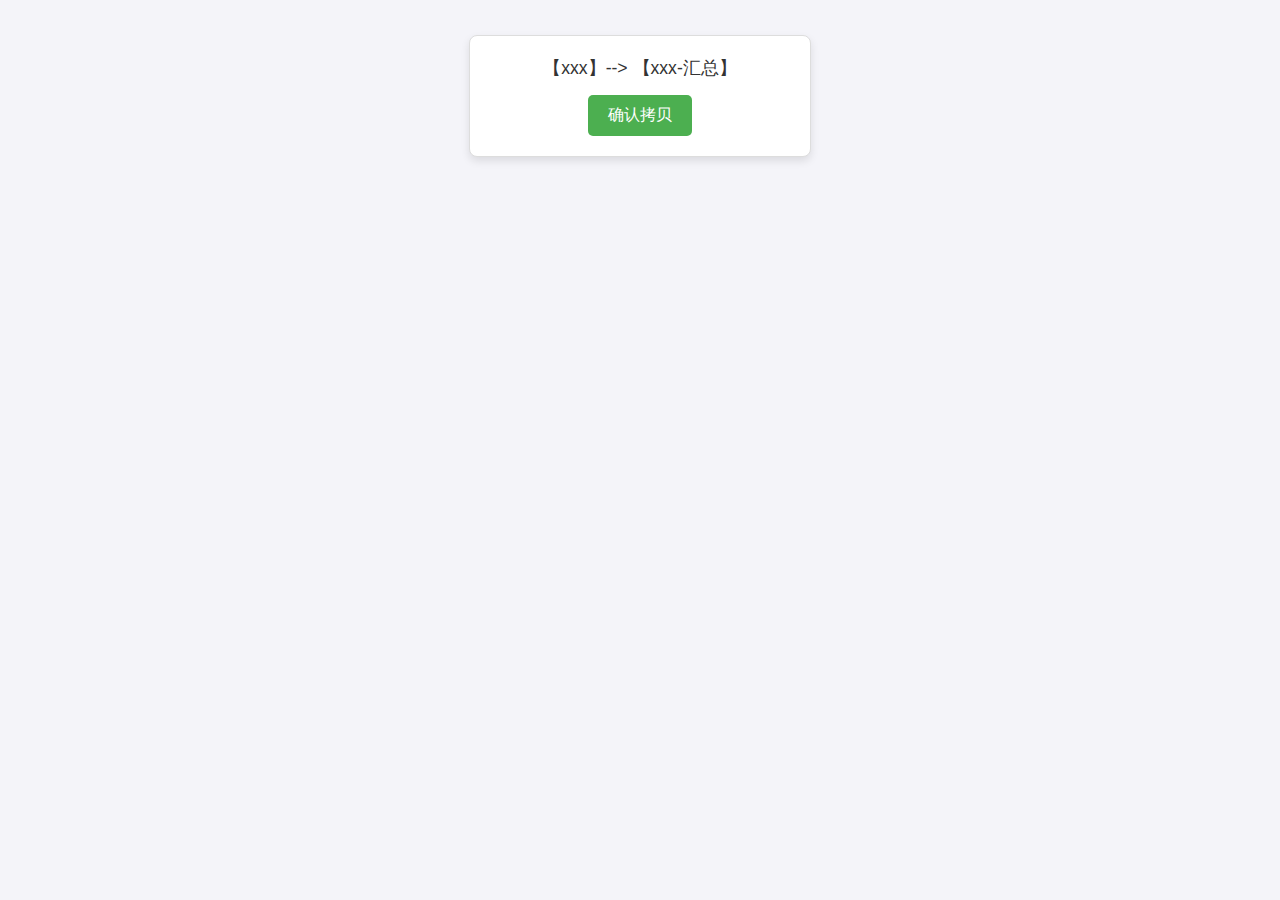
<file: E001boDunERPtbCopy/index.html>
<!DOCTYPE html>
<html lang="en">
<head>
  <meta charset="UTF-8">
  <meta name="viewport" content="width=device-width, initial-scale=1.0">
  <link rel="stylesheet" href="style.css">
  <title>博顿ERP copy-dj</title>
</head>
<body>
  <!-- 第1个模块 -->
  <div class="module">
    <p>【xxx】--> 【xxx-汇总】</p>
    <button id="button_1">确认拷贝</button>
  </div>
  <!-- 第2个模块 -->
  <div class="module" style="display: none;">
    <p>【样本BOM】-->【样本BOM-汇总】</p>
    <button id="button_2">确认拷贝</button>
  </div>

  <script type="module" src="index.bundle.js"></script>
</body>
</html>
</file>
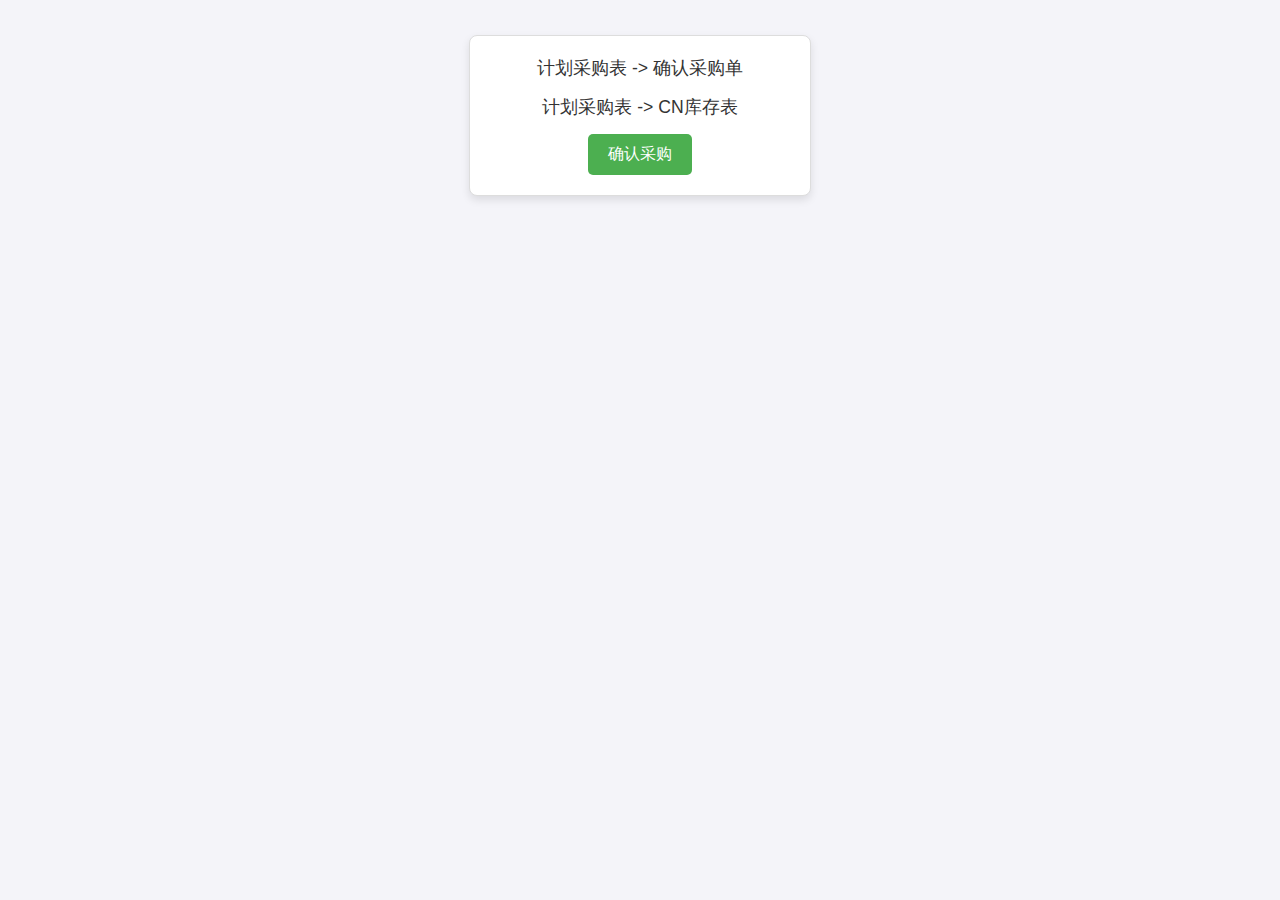
<file: EnOnlineRetailersPurchaseTb/index.html>
<!DOCTYPE html>
<html lang="en">
<head>
  <meta charset="UTF-8">
  <meta name="viewport" content="width=device-width, initial-scale=1.0">
  <link rel="stylesheet" href="style.css">
  <title>ERP-dj</title>
</head>
<body>
  <!-- 第一个模块 -->
  <div class="module">
    <p>计划采购表 -> 确认采购单</p>
    <p>计划采购表 -> CN库存表  </p>
    <button id="button_1">确认采购</button>
  </div>

  <script type="module" src="index.bundle.js"></script>
</body>
</html>
</file>
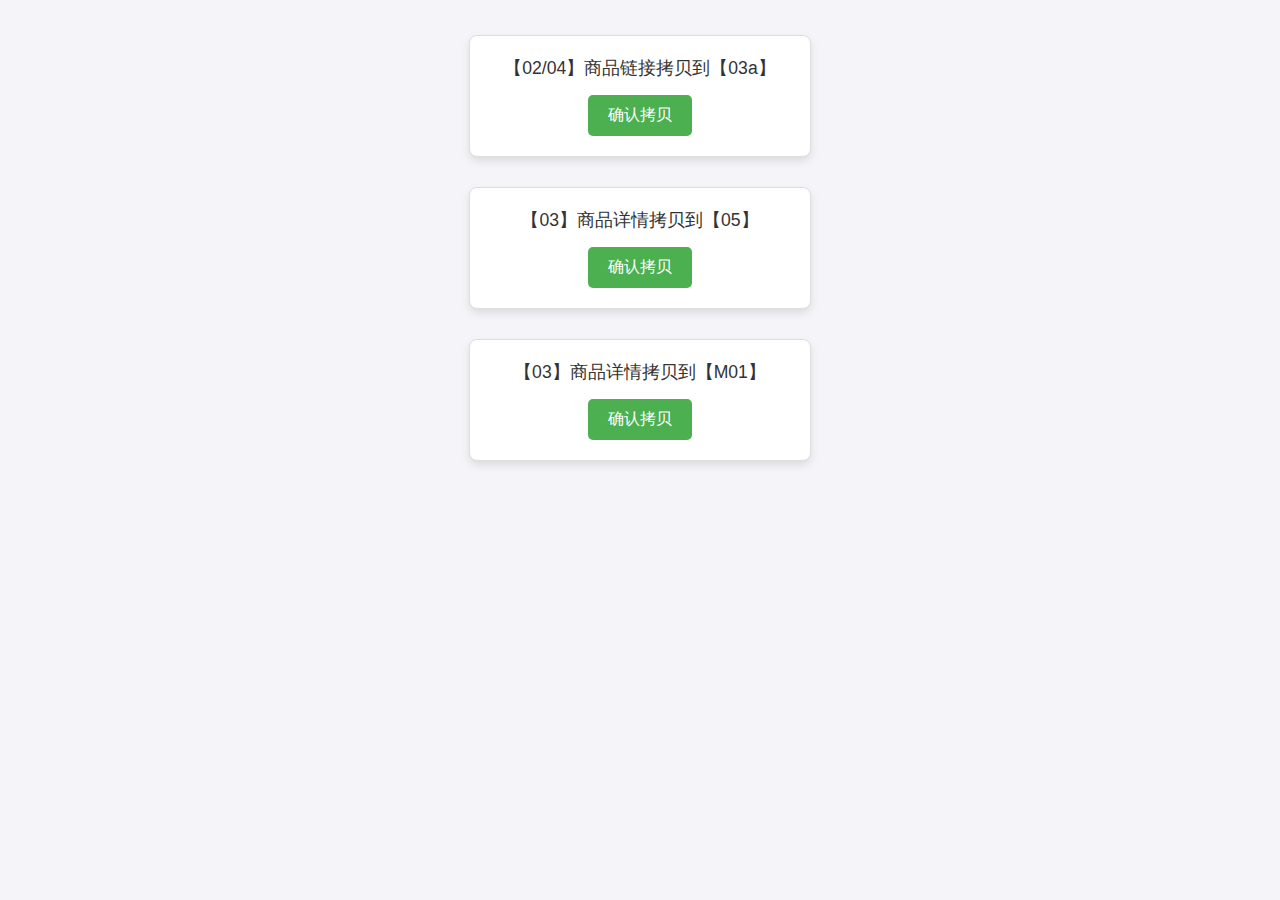
<file: gooFishAutoCopy/index.html>
<!DOCTYPE html>
<html lang="en">
<head>
  <meta charset="UTF-8">
  <meta name="viewport" content="width=device-width, initial-scale=1.0">
  <link rel="stylesheet" href="style.css">
  <title>AudoCopyForGoofish-dj</title>
</head>
<body>
  <!-- 第1个模块 -->
  <div class="module">
    <p>【02/04】商品链接拷贝到【03a】</p>
    <button id="button_1">确认拷贝</button>
  </div>
  <!-- 第2个模块 -->
  <div class="module">
    <p>【03】商品详情拷贝到【05】</p>
    <button id="button_2">确认拷贝</button>
  </div>
  <!-- 第3个模块 -->
  <div class="module">
    <p>【03】商品详情拷贝到【M01】</p>
    <button id="button_3">确认拷贝</button>
  </div>

  <script type="module" src="index.bundle.js"></script>
</body>
</html>
</file>
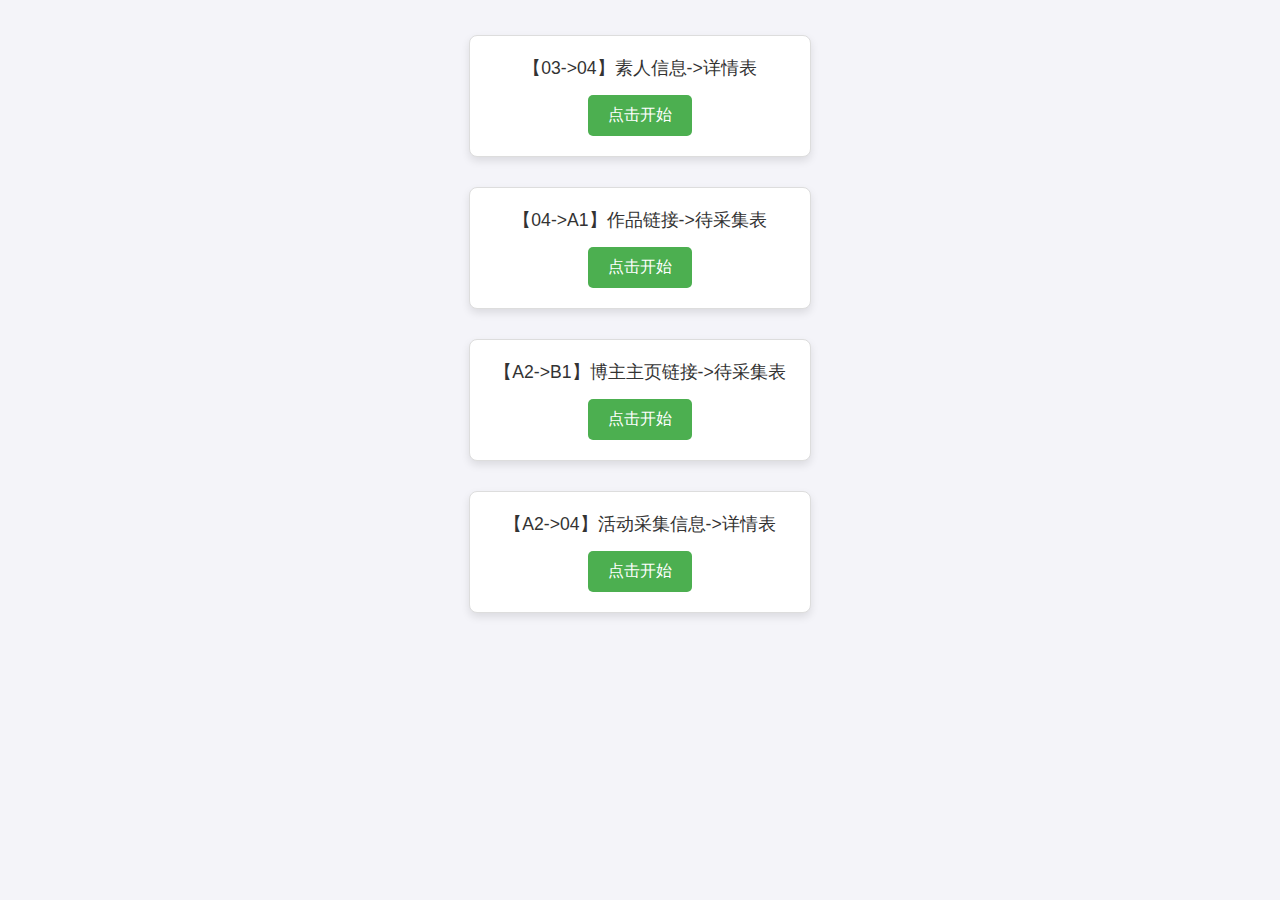
<file: MarketingActiviesManage/index.html>
<!DOCTYPE html>
<html lang="en">
<head>
  <meta charset="UTF-8">
  <meta name="viewport" content="width=device-width, initial-scale=1.0">
  <link rel="stylesheet" href="style.css">
  <title>ERP-dj</title>
</head>
<body>
  <!-- 第一个模块 -->
  <div class="module">
    <p>【03->04】素人信息->详情表</p>
    <button id="button_1">点击开始</button>
  </div>
  <div class="module">
    <p>【04->A1】作品链接->待采集表</p>
    <button id="button_2">点击开始</button>
  </div>
  <div class="module">
    <p>【A2->B1】博主主页链接->待采集表</p>
    <button id="button_3">点击开始</button>
  </div>
  <div class="module">
    <p>【A2->04】活动采集信息->详情表</p>
    <button id="button_4">点击开始</button>
  </div>

  <script type="module" src="index.bundle.js"></script>
</body>
</html>
</file>
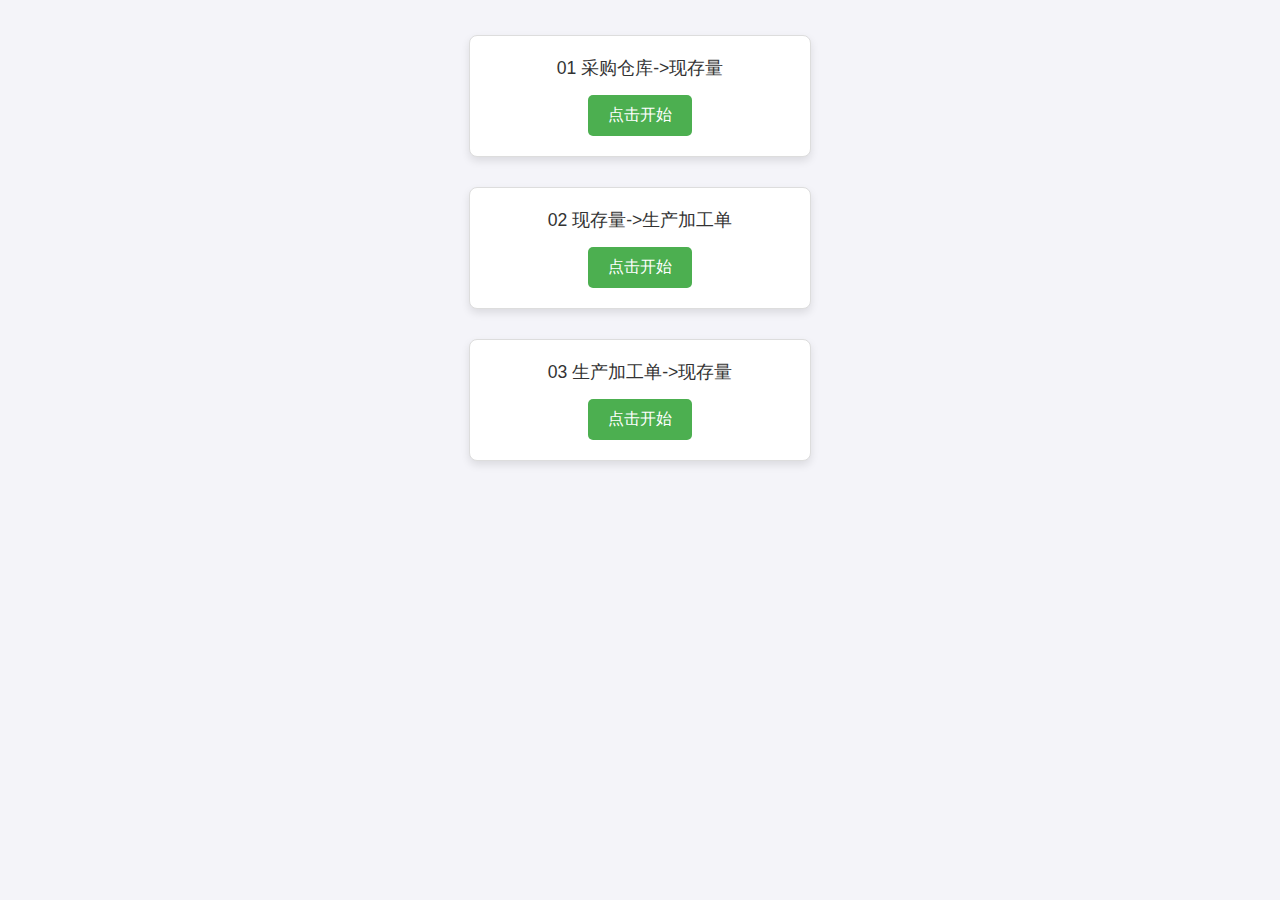
<file: MetallicMaterialsERP/index.html>
<!DOCTYPE html>
<html lang="en">
<head>
  <meta charset="UTF-8">
  <meta name="viewport" content="width=device-width, initial-scale=1.0">
  <link rel="stylesheet" href="style.css">
  <title>ERP-dj</title>
</head>
<body>
  <!-- 第一个模块 -->
  <div class="module">
    <p>01 采购仓库->现存量</p>
    <button id="button_1">点击开始</button>
  </div>

  <!-- 第二个模块 -->
  <div class="module">
    <p>02 现存量->生产加工单</p>
    <button id="button_2">点击开始</button>
  </div>

  <!-- 第三个模块 -->
  <div class="module">
    <p>03 生产加工单->现存量</p>
    <button id="button_3">点击开始</button>
  </div>

  <script type="module" src="index.bundle.js"></script>
</body>
</html>
</file>
<file: E001boDunERPtbCopy/style.css>
/* 设置页面整体样式 */
body {
    font-family: Arial, sans-serif;
    background-color: #f4f4f9;
    display: flex;
    flex-direction: column;
    align-items: center;
    padding: 20px;
    margin: 0;
  }
  
  /* 模块容器样式 */
  .module {
    width: 300px;
    padding: 20px;
    margin: 15px 0;
    border: 1px solid #ddd;
    border-radius: 8px;
    box-shadow: 0px 4px 8px rgba(0, 0, 0, 0.1);
    background-color: #ffffff;
    text-align: center;
  }
  
  /* 模块标题文字样式 */
  .module p {
    font-size: 1.1em;
    color: #333;
    margin: 0 0 15px;
  }
  
  /* 按钮样式 */
  button {
    background-color: #4CAF50;
    color: white;
    padding: 10px 20px;
    border: none;
    border-radius: 5px;
    cursor: pointer;
    font-size: 1em;
    transition: background-color 0.3s;
  }
  
  button:hover {
    background-color: #45a049;
  }
  
  button:active {
    background-color: #3e8e41;
  }
  
  /* 输入框样式 */
  input[type="number"] {
    width: 100%;
    padding: 8px;
    margin-top: 5px;
    border: 1px solid #ccc;
    border-radius: 5px;
    box-sizing: border-box;
    font-size: 1em;
  }
  
  /* 标签和输入框的整体布局 */
  label {
    display: inline-block;
    width: 100%;
    text-align: left;
    font-size: 0.9em;
    color: #555;
    margin-top: 10px;
  }
  
  input[type="number"] + br + br {
    margin-bottom: 10px;
  }
</file>
<file: EnOnlineRetailersPurchaseTb/style.css>
/* 设置页面整体样式 */
body {
    font-family: Arial, sans-serif;
    background-color: #f4f4f9;
    display: flex;
    flex-direction: column;
    align-items: center;
    padding: 20px;
    margin: 0;
  }
  
  /* 模块容器样式 */
  .module {
    width: 300px;
    padding: 20px;
    margin: 15px 0;
    border: 1px solid #ddd;
    border-radius: 8px;
    box-shadow: 0px 4px 8px rgba(0, 0, 0, 0.1);
    background-color: #ffffff;
    text-align: center;
  }
  
  /* 模块标题文字样式 */
  .module p {
    font-size: 1.1em;
    color: #333;
    margin: 0 0 15px;
  }
  
  /* 按钮样式 */
  button {
    background-color: #4CAF50;
    color: white;
    padding: 10px 20px;
    border: none;
    border-radius: 5px;
    cursor: pointer;
    font-size: 1em;
    transition: background-color 0.3s;
  }
  
  button:hover {
    background-color: #45a049;
  }
  
  button:active {
    background-color: #3e8e41;
  }
  
  /* 输入框样式 */
  input[type="number"] {
    width: 100%;
    padding: 8px;
    margin-top: 5px;
    border: 1px solid #ccc;
    border-radius: 5px;
    box-sizing: border-box;
    font-size: 1em;
  }
  
  /* 标签和输入框的整体布局 */
  label {
    display: inline-block;
    width: 100%;
    text-align: left;
    font-size: 0.9em;
    color: #555;
    margin-top: 10px;
  }
  
  input[type="number"] + br + br {
    margin-bottom: 10px;
  }
</file>
<file: gooFishAutoCopy/style.css>
/* 设置页面整体样式 */
body {
    font-family: Arial, sans-serif;
    background-color: #f4f4f9;
    display: flex;
    flex-direction: column;
    align-items: center;
    padding: 20px;
    margin: 0;
  }
  
  /* 模块容器样式 */
  .module {
    width: 300px;
    padding: 20px;
    margin: 15px 0;
    border: 1px solid #ddd;
    border-radius: 8px;
    box-shadow: 0px 4px 8px rgba(0, 0, 0, 0.1);
    background-color: #ffffff;
    text-align: center;
  }
  
  /* 模块标题文字样式 */
  .module p {
    font-size: 1.1em;
    color: #333;
    margin: 0 0 15px;
  }
  
  /* 按钮样式 */
  button {
    background-color: #4CAF50;
    color: white;
    padding: 10px 20px;
    border: none;
    border-radius: 5px;
    cursor: pointer;
    font-size: 1em;
    transition: background-color 0.3s;
  }
  
  button:hover {
    background-color: #45a049;
  }
  
  button:active {
    background-color: #3e8e41;
  }
  
  /* 输入框样式 */
  input[type="number"] {
    width: 100%;
    padding: 8px;
    margin-top: 5px;
    border: 1px solid #ccc;
    border-radius: 5px;
    box-sizing: border-box;
    font-size: 1em;
  }
  
  /* 标签和输入框的整体布局 */
  label {
    display: inline-block;
    width: 100%;
    text-align: left;
    font-size: 0.9em;
    color: #555;
    margin-top: 10px;
  }
  
  input[type="number"] + br + br {
    margin-bottom: 10px;
  }
</file>
<file: MarketingActiviesManage/style.css>
/* 设置页面整体样式 */
body {
    font-family: Arial, sans-serif;
    background-color: #f4f4f9;
    display: flex;
    flex-direction: column;
    align-items: center;
    padding: 20px;
    margin: 0;
  }
  
  /* 模块容器样式 */
  .module {
    width: 300px;
    padding: 20px;
    margin: 15px 0;
    border: 1px solid #ddd;
    border-radius: 8px;
    box-shadow: 0px 4px 8px rgba(0, 0, 0, 0.1);
    background-color: #ffffff;
    text-align: center;
  }
  
  /* 模块标题文字样式 */
  .module p {
    font-size: 1.1em;
    color: #333;
    margin: 0 0 15px;
  }
  
  /* 按钮样式 */
  button {
    background-color: #4CAF50;
    color: white;
    padding: 10px 20px;
    border: none;
    border-radius: 5px;
    cursor: pointer;
    font-size: 1em;
    transition: background-color 0.3s;
  }
  
  button:hover {
    background-color: #45a049;
  }
  
  button:active {
    background-color: #3e8e41;
  }
  
  /* 输入框样式 */
  input[type="number"] {
    width: 100%;
    padding: 8px;
    margin-top: 5px;
    border: 1px solid #ccc;
    border-radius: 5px;
    box-sizing: border-box;
    font-size: 1em;
  }
  
  /* 标签和输入框的整体布局 */
  label {
    display: inline-block;
    width: 100%;
    text-align: left;
    font-size: 0.9em;
    color: #555;
    margin-top: 10px;
  }
  
  input[type="number"] + br + br {
    margin-bottom: 10px;
  }
</file>
<file: MetallicMaterialsERP/style.css>
/* 设置页面整体样式 */
body {
    font-family: Arial, sans-serif;
    background-color: #f4f4f9;
    display: flex;
    flex-direction: column;
    align-items: center;
    padding: 20px;
    margin: 0;
  }
  
  /* 模块容器样式 */
  .module {
    width: 300px;
    padding: 20px;
    margin: 15px 0;
    border: 1px solid #ddd;
    border-radius: 8px;
    box-shadow: 0px 4px 8px rgba(0, 0, 0, 0.1);
    background-color: #ffffff;
    text-align: center;
  }
  
  /* 模块标题文字样式 */
  .module p {
    font-size: 1.1em;
    color: #333;
    margin: 0 0 15px;
  }
  
  /* 按钮样式 */
  button {
    background-color: #4CAF50;
    color: white;
    padding: 10px 20px;
    border: none;
    border-radius: 5px;
    cursor: pointer;
    font-size: 1em;
    transition: background-color 0.3s;
  }
  
  button:hover {
    background-color: #45a049;
  }
  
  button:active {
    background-color: #3e8e41;
  }
  
  /* 输入框样式 */
  input[type="number"] {
    width: 100%;
    padding: 8px;
    margin-top: 5px;
    border: 1px solid #ccc;
    border-radius: 5px;
    box-sizing: border-box;
    font-size: 1em;
  }
  
  /* 标签和输入框的整体布局 */
  label {
    display: inline-block;
    width: 100%;
    text-align: left;
    font-size: 0.9em;
    color: #555;
    margin-top: 10px;
  }
  
  input[type="number"] + br + br {
    margin-bottom: 10px;
  }
</file>
